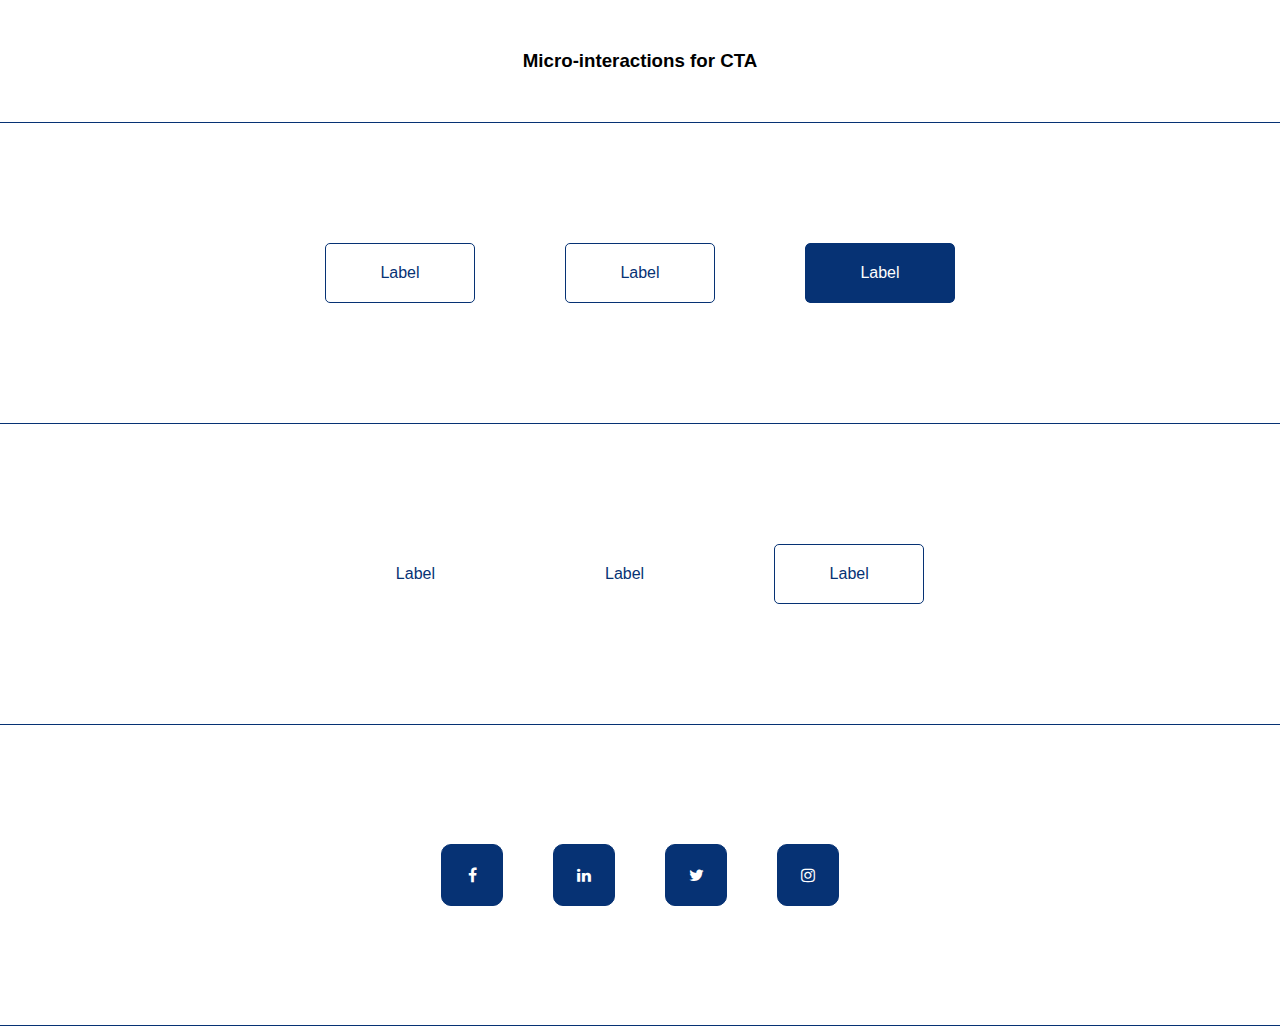
<file: index.html>
<!DOCTYPE html>
<html lang="en">
<head>
    <meta charset="UTF-8">
    <meta http-equiv="X-UA-Compatible" content="IE=edge">
    <meta name="viewport" content="width=device-width, initial-scale=1.0">
    <title>Page for CSS animations</title>
    <link rel="stylesheet" type="text/css" href="css/styles.css"></link>
    <link href="https://cdnjs.cloudflare.com/ajax/libs/font-awesome/4.3.0/css/font-awesome.css" rel="stylesheet"  type='text/css'>
    <link rel="preconnect" href="https://fonts.googleapis.com">
    <link rel="preconnect" href="https://fonts.gstatic.com" crossorigin>
    <link href="https://fonts.googleapis.com/css2?family=Open+Sans:ital,wght@0,300..800;1,300..800&display=swap" rel="stylesheet">
</head>
<body>

<!-- Header -->
    <header class="header">
        <h3>Micro-interactions for CTA</h3>
    </header>

<!-- Bloc 1 -->
    <section class="bloc">
        <button class="bloc__btn bloc__btn--first-animation">Label</button>
        <button class="bloc__btn bloc__btn--second-animation">Label</button>
        <button class="bloc__btn bloc__btn--third-animation">Label</button>
    </section>

<!-- Bloc 2 -->
    <section class="bloc">
        <a href="javascript:void(0);" class="bloc__btn--fourth-animation">Label</a>
        <a class="link-container" href="javascript:void(0);">
            <div class="link-container__border top"></div>
            <div class="link-container__border right"></div>
            <div class="link-container__border bottom"></div>
            <div class="link-container__border left"></div>
            Label
        </a>
        <button class="bloc__btn bloc__btn--sixth-animation">Label</button>
    </section>

<!-- Bloc 3 -->
    <section class="bloc">
        <div class="bloc__social-icon">
            <i class="fa fa-brands fa-facebook-f fa-1x"></i>
        </div>
        <div class="bloc__social-icon">
            <i class="fa fa-brands fa-linkedin fa-1x"></i>
        </div>
        <div class="bloc__social-icon">
            <i class="fa fa-brands fa-twitter fa-1x"></i>
        </div>
        <div class="bloc__social-icon">
            <i class="fa fa-brands fa-instagram fa-1x"></i>
        </div>
    </section>

</body>
</html>
</file>
<file: css/styles.css>
* {
  margin: 0;
  --color-primary: rgb(255, 255, 255);
  --color-secondary: rgb(6, 50, 116);
  text-decoration: none;
  font-family: 'Raleway', sans-serif;
}

.header {
  display: flex;
  justify-content: center;
  align-items: center;
  padding: 50px;
  background-color: var(--color-primary);
  border-bottom: 1px solid var(--color-secondary);
}

ul {
  display: flex;
  gap: 50px;
  list-style-type: none;
}

.header ul li a {
  color: var(--color-secondary);
}

/* Generic style */
.bloc--column {
  position: relative;
  display: flex;
  flex-direction: column;
  justify-content: space-evenly;
  align-items: center;
  width: 100%;
  min-height: 300px;
  background-color: var(--color-primary);
}

.bloc {
  font-family: 'Montserrat', 'Arial', sans-serif;
  position: relative;
  display: flex;
  justify-content: center;
  gap: 0 50px;
  align-items: center;
  width: 100%;
  min-height: 300px;
  background-color: var(--color-primary);
  color: var(--color-secondary);
  border-bottom: 1px solid var(--color-secondary);
}

.bloc__btn {
  margin: 0 20px;
  width: 150px;
  height: 60px;
  border-radius: 5px;
  border: none;
  font-size: 1rem;
  border: 1px solid var(--color-secondary);
  cursor: pointer;
  transition: all 0.3s ease-out;
  background-color: transparent;
}

/* Animation 1 */
.bloc__btn--first-animation {
  color: var(--color-secondary);
}

.bloc__btn--first-animation:hover {
  box-shadow: inset 200px 0 0 0 var(--color-secondary);
  color: var(--color-primary);
}

/* Animation 2 */
.bloc__btn--second-animation {
  color: var(--color-secondary);
}

.bloc__btn--second-animation:hover {
  box-shadow: 10px 10px 0 0 var(--color-secondary);
}

/* Animation 3 */
.bloc__btn--third-animation {
  color: var(--color-primary);
  outline: 2px solid var(--color-primary);
  outline-offset: 0;
  background-color: var(--color-secondary);
}

.bloc__btn--third-animation:hover {
  border: none;
  box-shadow: none;
  outline: 2px solid var(--color-primary);
  outline-offset: -8px;
  background-color: var(--color-secondary);
  color: var(--color-primary);
}

/* Animation 4 */
.bloc__btn--fourth-animation {
  position: relative;
  font-size: 1rem;
  padding: 10px 60px;
  color: var(--color-secondary);
}

.bloc__btn--fourth-animation::before,
.bloc__btn--fourth-animation::after {
  content: '';
  position: absolute;
  bottom: -10px;
  left: 0;
  display: block;
  width: 100%;
  height: 2px;
  transform-origin: left;
  transform: scaleX(0);
  transition: transform 0.3s ease;
  background-color: var(--color-secondary);
}

.bloc__btn--fourth-animation::after {
  top: -10px;
  left: 0;
  transform-origin: right;
}

.bloc__btn--fourth-animation:hover::before {
  transform: scaleX(1);
}

.bloc__btn--fourth-animation:hover::after {
  transform: scaleX(1);
}

/* Animation 5 */
.link-container {
  position: relative;
  padding: 20px 60px;
  color: var(--color-secondary);
}

.link-container:hover {
  cursor: pointer;
}

.link-container__border {
  position: absolute;
}

.top {
  top: 0;
  left: 0;
  width: 0;
  height: 2px;
  background-color: var(--color-secondary);
  transition: all 0.2s ease-in;
}

.right {
  bottom: 0;
  right: 0;
  width: 2px;
  height: 0;
  background-color: var(--color-secondary);
  transition: all 0.2s ease-in;
}

.bottom {
  bottom: 0;
  right: 0;
  width: 0;
  height: 2px;
  background-color: var(--color-secondary);
  transition: all 0.2s ease-in;
}

.left {
  bottom: 0;
  left: 0;
  width: 2px;
  height: 0;
  background-color: var(--color-secondary);
  transform-origin: center;
  transition: all 0.2s ease-in;
}

.link-container:hover .top {
  width: 100%;
}

.link-container:hover .right {
  height: 100%;
}

.link-container:hover .bottom {
  width: 100%;
}

.link-container:hover .left {
  height: 100%;
}

/* Animation 6 */
.bloc__btn--sixth-animation {
  border: 1px solid var(--color-secondary);
  border-radius: 5px;
  transition: all 0.2s ease-in;
  color: var(--color-secondary);
}

.bloc__btn--sixth-animation:hover {
  border-radius: 30px;
  box-shadow: rgba(60, 64, 67, 0.3) 0px 1px 2px 0px, rgba(60, 64, 67, 0.15) 0px 2px 6px 2px;
}

.bloc__btn--sixth-animation:active,
.bloc__btn--sixth-animation:focus {
  color: var(--color-primary);
  border: 3px solid var(--color-secondary);
}

/* Animation 7 */
.bloc__social-icon {
  display: flex;
  align-items: center;
  justify-content: center;
  width: 60px;
  height: 60px;
  border: 1px solid var(--color-secondary);
  border-radius: 10px;
  background-color: var(--color-secondary);
  transition: all 0.3s ease-in-out;
}

.fa-brands {
  color: white;
}

.bloc__social-icon:hover {
  transform: translateY(-5px);
  border-radius: 50%;
}
</file>
